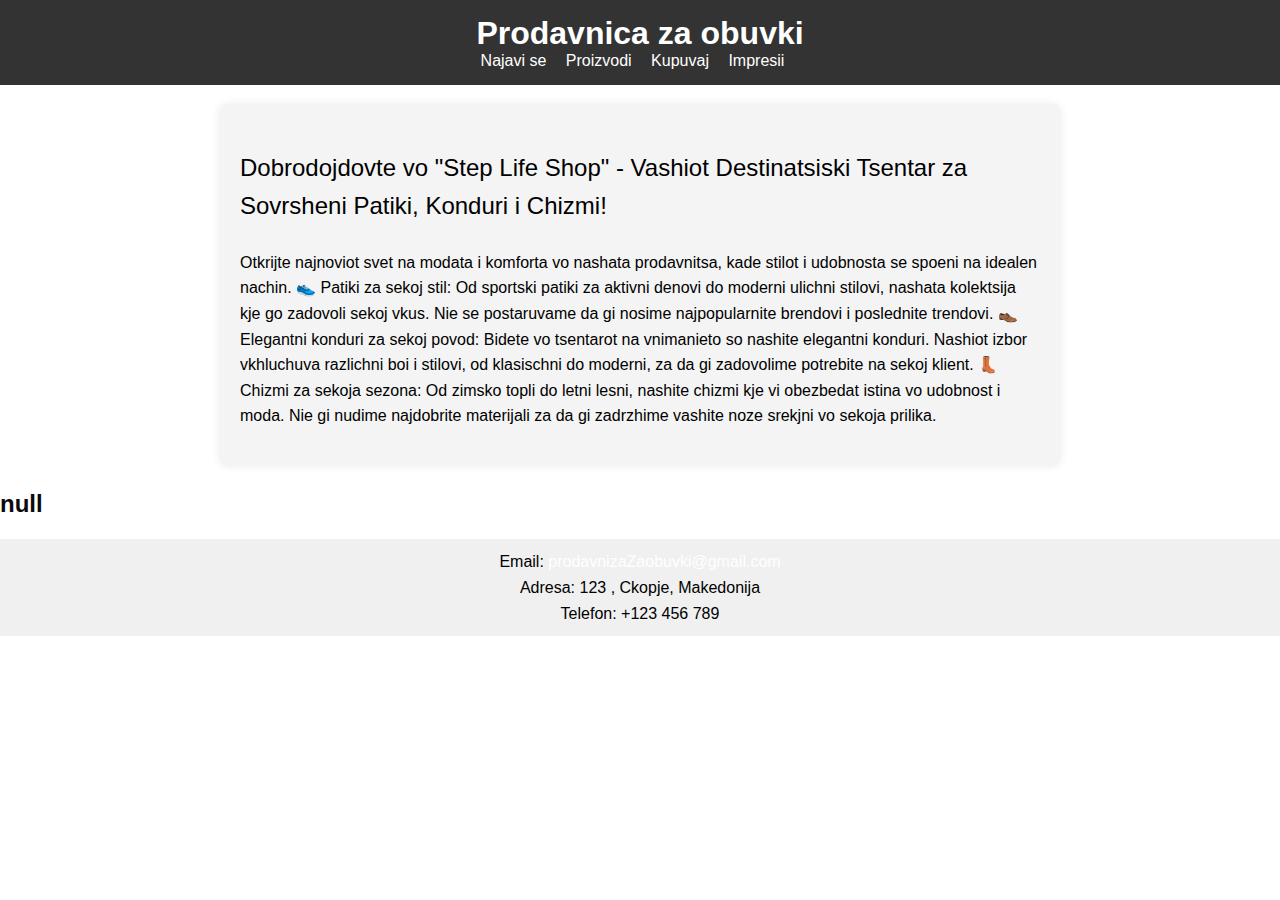
<file: index.html>
<!DOCTYPE html>
<html lang="en">
<head>
    <meta charset="UTF-8">
    <meta name="viewport" content="width=device-width, initial-scale=1.0">
    <title>Document</title>
    <link rel="stylesheet" href="style.css">
    <script src="backend.js"></script>
</head>
<body>
    <header>
    <h1>Prodavnica za obuvki </h1>
    <ul>
        <li><a href="najava.html">Najavi se</a></li>
        <li><a href="proizvodi.html">Proizvodi</a></li>
        <li><a href="kupi.html">Kupuvaj</a></li>
        <li><a href="impresii.html">Impresii</a></li>
    </ul>
    </header>
    <div>
        <p style="font-size: x-large;">Dobrodojdovte vo "Step Life Shop" - Vashiot Destinatsiski Tsentar za Sovrsheni Patiki, Konduri i Chizmi!</p>
        <p>Otkrijte najnoviot svet na modata i komforta vo nashata prodavnitsa, kade stilot i udobnosta se spoeni na idealen nachin.

            👟 Patiki za sekoj stil: Od sportski patiki za aktivni denovi do moderni ulichni stilovi, nashata kolektsija kje go zadovoli sekoj vkus. Nie se postaruvame da gi nosime najpopularnite brendovi i poslednite trendovi.
            
            👞 Elegantni konduri za sekoj povod: Bidete vo tsentarot na vnimanieto so nashite elegantni konduri. Nashiot izbor vkhluchuva razlichni boi i stilovi, od klasischni do moderni, za da gi zadovolime potrebite na sekoj klient.
            
            👢 Chizmi za sekoja sezona: Od zimsko topli do letni lesni, nashite chizmi kje vi obezbedat istina vo udobnost i moda. Nie gi nudime najdobrite materijali za da gi zadrzhime vashite noze srekjni vo sekoja prilika.</p>
    </div>
    <p><span id="name"  style="color: rgb(11, 11, 11); font-weight: bold;"> </span></p>
    <footer style="background-color: #f0f0f0; padding: 10px; text-align: center;">
        <p style="margin: 0;">Email: <a href="#">prodavnizaZaobuvki@gmail.com</a></p>
        <p style="margin: 0;">Adresa: 123 , Ckopje, Makedonija</p>
        <p style="margin: 0;">Telefon: +123 456 789</p>
    </footer>
</body>
</html>
</file>
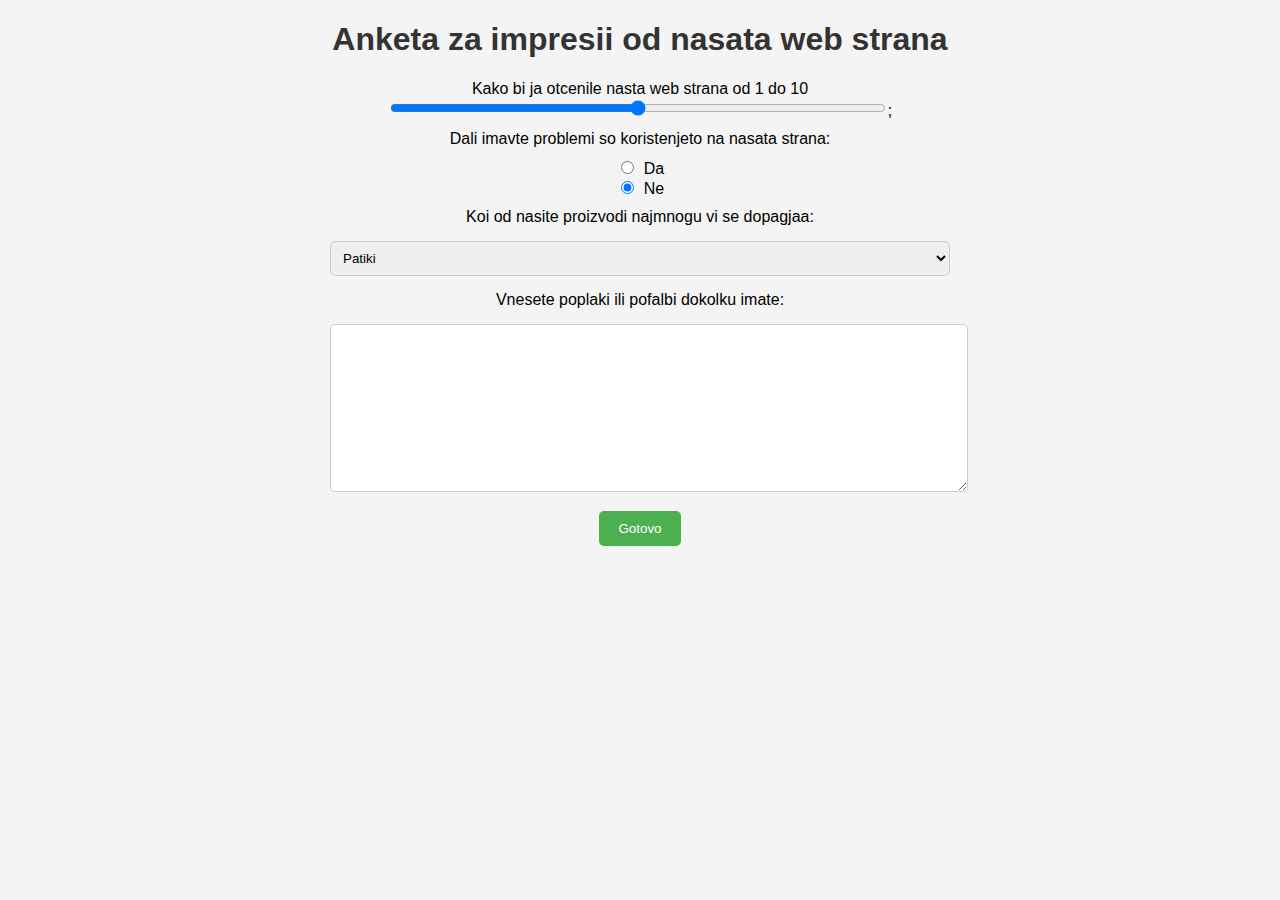
<file: impresii.html>
<!DOCTYPE html>
<html lang="en">
<head>
    <meta charset="UTF-8">
    <meta name="viewport" content="width=device-width, initial-scale=1.0">
    <title>Document</title>
    <link rel="stylesheet" href="styleImpresii.css">

</head>
<body>
<form action="index.html">
    <h1>Anketa za impresii od nasata web strana</h1>
    <p>Kako bi ja otcenile nasta web strana od 1 do 10
    <input type="range" min="0" max="10" step="1">;
    </p>
    <p>Dali imavte problemi so koristenjeto na nasata strana:</p>
    <p><input type="radio" value="da" name="radio"  >Da<br>
    <input type="radio" value="ne" name="radio" checked>Ne</p>
    <p>Koi od nasite proizvodi najmnogu vi se dopagjaa:</p>
    <select >
        <option >Patiki</option>
        <option >Konduri</option>
        <option >Chizmi</option>
    </select>
    <p>Vnesete poplaki ili pofalbi dokolku imate:</p>
    <textarea rows="10" cols="100"></textarea>
    <p><input type="submit" value="Gotovo"></p>
</form>
</body>
</html>
</file>
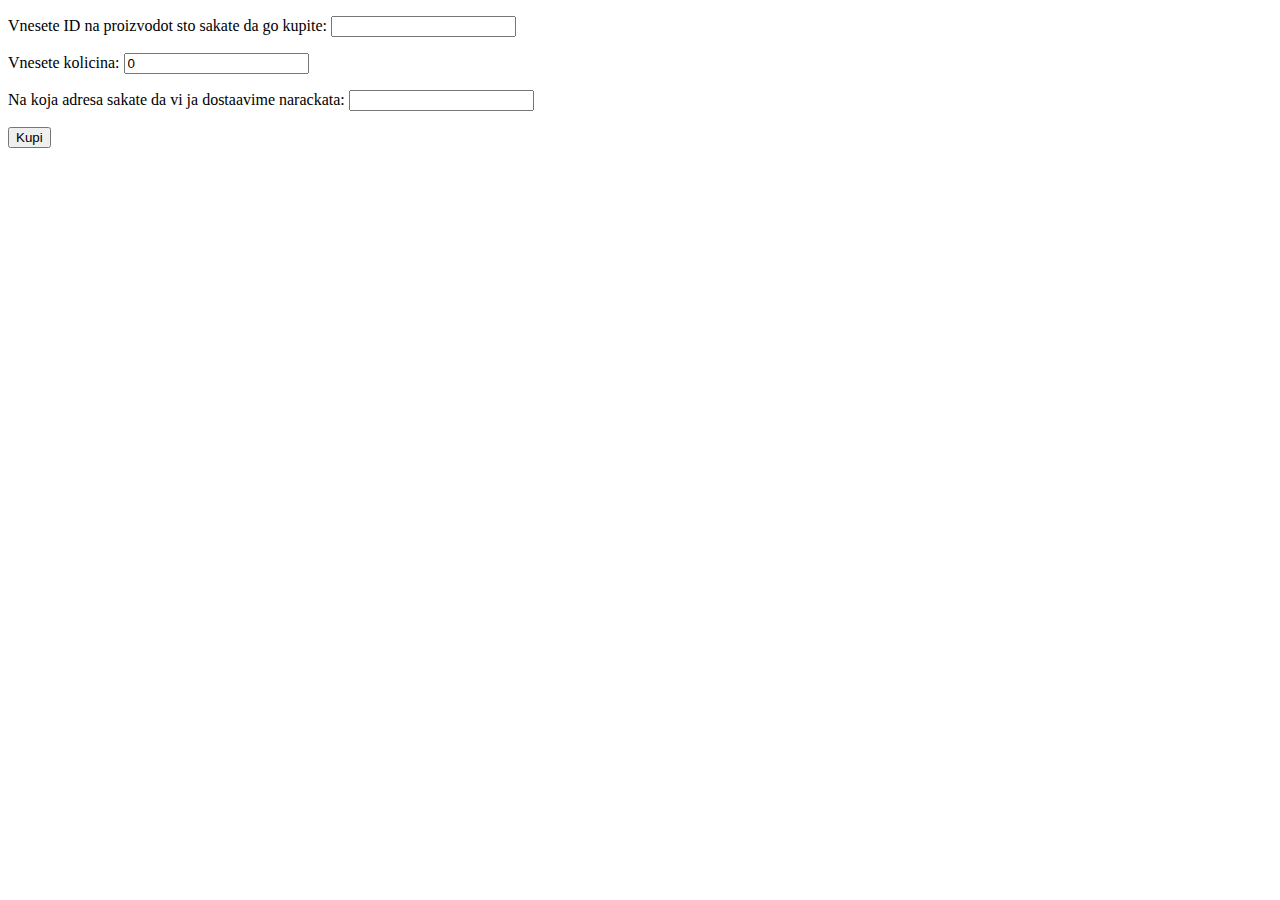
<file: kupi.html>
<!DOCTYPE html>
<html lang="en">
<head>
    <meta charset="UTF-8">
    <meta name="viewport" content="width=device-width, initial-scale=1.0">
    <title>Document</title>
</head>
<body>
    <p>Vnesete ID na proizvodot sto sakate da go kupite: <input type="text" id="idproizvod"></p>
    <p>Vnesete kolicina: <input type="number" id="kolkuId" min="0" step="1" value="0"></p>
    <p>Na koja adresa sakate da vi ja dostaavime narackata: <input type="text" id="adresaId"></p>
    <button id="kupiId" onclick="kupiFunc()">Kupi</button>
</body>
<script>
    function kupiFunc()
    {
        let idslika=document.getElementById("idproizvod");
        let tekst=idslika.value;
        let pom=false;
        let aderesaId=document.getElementById("adresaId");
        let kolkuId=document.getElementById("kolkuId");
        if(tekst=="patikiKosarka"||tekst=="patikiZaFudbal"||tekst=="konduri1"||tekst=="konduri2"||tekst=="cizma1"||tekst=="cizma2")
        {
            pom=true;
        }
        if(pom==false)
            window.alert("Nema takov proizvod. Vneseta nov id");
        else if(kolkuId.value==0)
            window.alert("Vnesi kolku proizvodi");
        else
        {
            
            window.alert(kolkuId.value+" proizvodi od tipot "+tekst+" kje vi bidat isprateni na adresa: "+aderesaId.value);
            window.location.href="index.html";
        }
    }
</script>
</html>
</file>
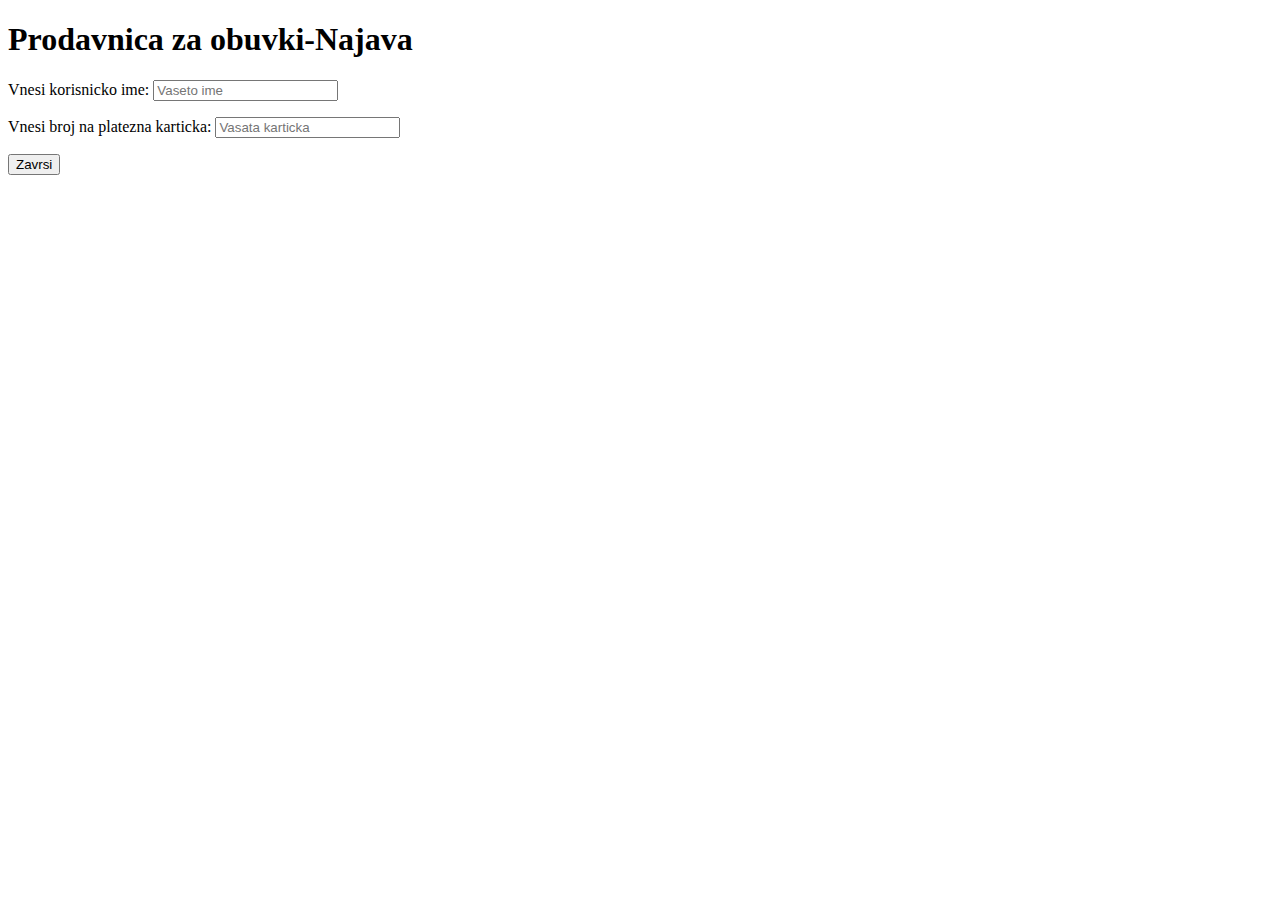
<file: najava.html>
<!DOCTYPE html>
<html lang="en">
<head>
    <meta charset="UTF-8">
    <meta name="viewport" content="width=device-width, initial-scale=1.0">
    <title>Document</title>
    

</head>
<body>
    <h1>Prodavnica za obuvki-Najava</h1>

    
    <p>Vnesi korisnicko ime: <input type="text" id="kid" placeholder="Vaseto ime"></p>
    <p>Vnesi broj na platezna karticka: <input type="text" id="pid" placeholder="Vasata karticka"></p>
    
    <p><button id="vnes" onclick="func()">Zavrsi</button></p>
    <script>
        function func()
        {
            window.alert("Uspesno vneseni podatoci");
            window.location.href="index.html";
        }
    </script>

    
    

    
    

    
</body>
</html>
</file>
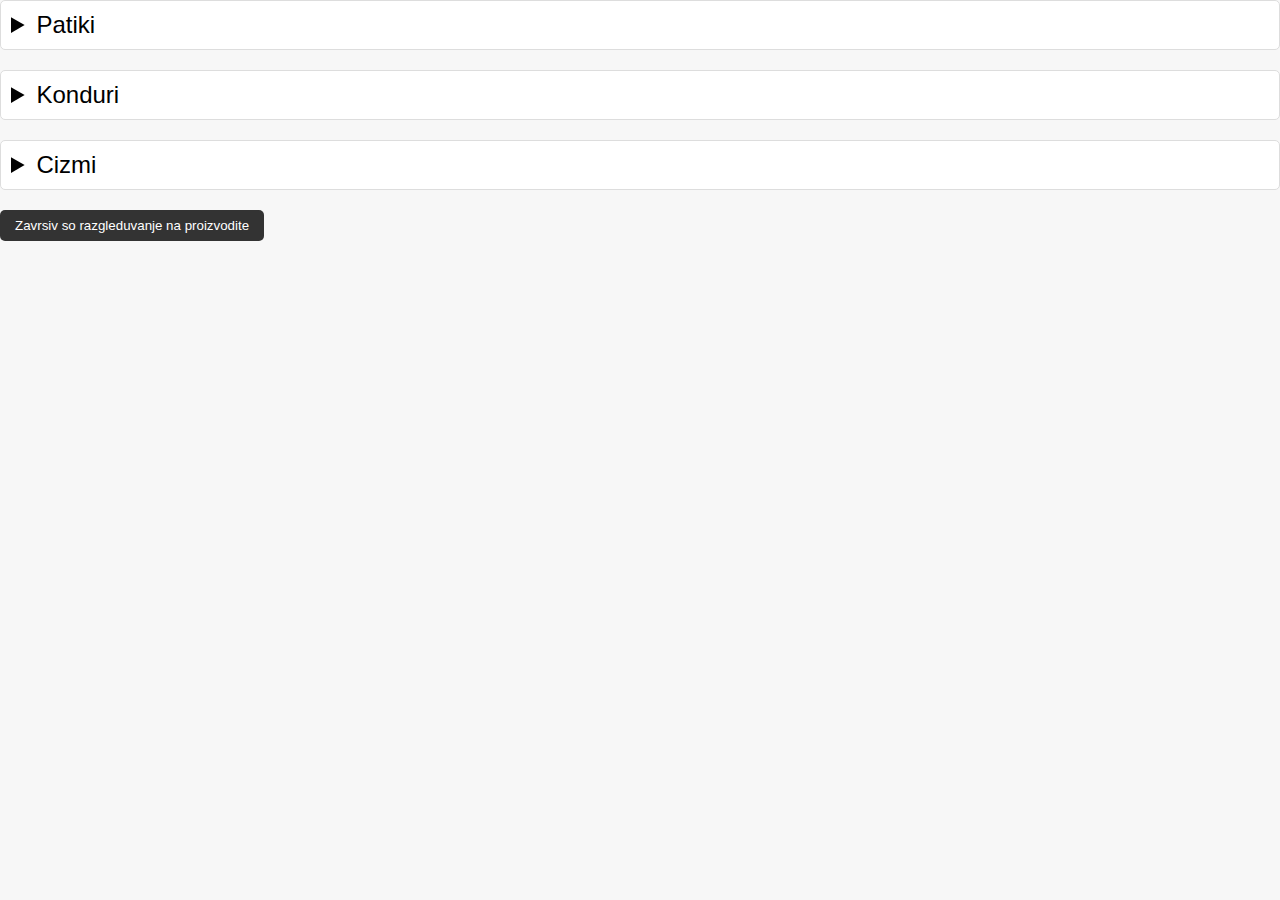
<file: proizvodi.html>
<!DOCTYPE html>
<html lang="en">
<head>
    <meta charset="UTF-8">
    <meta name="viewport" content="width=device-width, initial-scale=1.0">
    <title>Document</title>
    <style type="text/css">
        img {
            width: 20%;
            height: 20%;
        }
    </style>
    <script src="backend1.js""></script>
    <link rel="stylesheet" href="styleProizvodi.css">
    

</head>
<body>
    
    <ul>
        <li>
            <details>
                <summary style="font-size: x-large;">Patiki</summary>
                <div id="patiki">
                    <div id="patika1">
                        <p><img src="patikiKosarka.jpg" alt="patikiKosarka"></p>
                        <p>Patiki za kosarka Air Jordan</p>
                        <p>Dopagjanja: <span id="kolku1_1">9</span></p>
                        <p><button id="lajk1_1">Mi se dopagja</button></p>
                        <p><textarea name="Komentar" id="kom" cols="50" rows="5" placeholder="Vasiot_komentar_za_proizvodot"></textarea></p>
                        <hr>
                    </div>
                </div>
                <p><button id="dodajPatiki">Dodaj patiki</button></p>

            </details>
        </li>
        <li>
            <details>
                <summary style="font-size: x-large;">Konduri</summary>
                <div id="konduri">
                    <div id="kondura1">
                        <p><img src="konduri1.jpg" alt="kondura"></p>
                        <p>Klasicni maski konduri</p>
                        <p>Dopagjanja: <span id="kolku2_1">3</span></p>
                        <p><button id="lajk2_1">Mi se dopagja</button></p>
                        <p><textarea name="Komentar" id="kom" cols="50" rows="5" placeholder="Vasiot_komentar_za_proizvodot"></textarea></p>
                        <hr>
                    </div>
                </div>
                <p><button id="dodajKonduri">Dodaj konduri</button></p>

            </details>
        </li>
        <li>
            <details>
                <summary style="font-size: x-large;">Cizmi</summary>

                <div id="cizmi">
                    <div id="cizma1">
                        <p><img src="cizma1.jpg" alt="cizma"></p>
                        <p>Klasicni maski cizmi</p>
                        <p>Dopagjanja: <span id="kolku3_1">16</span></p>
                        <p><button id="lajk3_1">Mi se dopagja</button></p>
                        <p><textarea name="Komentar" id="kom" cols="50" rows="5" placeholder="Vasiot_komentar_za_proizvodot"></textarea></p>
                        <hr>
                    </div>
                </div>
                <p><button id="dodajCizmi">Dodaj cizmi</button></p>

            </details>
        </li>
        
    </ul>
    <button onclick="vratiPocetna()">Zavrsiv so razgleduvanje na proizvodite</button>
    
</body>
</html>
</file>
<file: style.css>
.details_summary {font-size: x-large;
    font-weight: bold
                    ;}
                    body {
                        font-family: 'Arial', sans-serif;
                        margin: 0;
                        padding: 0;
                    }
                    
                    header {
                        background-color: #333;
                        color: #fff;
                        padding: 15px;
                        text-align: center;
                    }
                    
                    header h1 {
                        margin: 0;
                    }
                    
                    ul {
                        list-style-type: none;
                        padding: 0;
                        margin: 0;
                    }
                    
                    li {
                        display: inline;
                        margin-right: 15px;
                    }
                    
                    a {
                        text-decoration: none;
                        color: #fff;
                    }
                    
                    /* Style for the main content */
                    div {
                        max-width: 800px;
                        margin: 20px auto;
                        padding: 20px;
                        background-color: #f4f4f4;
                        border-radius: 8px;
                        box-shadow: 0 0 10px rgba(0, 0, 0, 0.1);
                    }
                    
                    /* Style for the paragraphs */
                    p {
                        font-size: 16px;
                        line-height: 1.6;
                    }
                    
                    /* Style for emoji */
                    p span {
                        font-size: 24px;
                        margin-right: 5px;
                    }
                    
                    /* Responsive styles */
                    @media (max-width: 600px) {
                        div {
                            padding: 15px;
                        }
                    }
</file>
<file: styleImpresii.css>
/* styles.css */

body {
    font-family: Arial, sans-serif;
    background-color: #f4f4f4;
    text-align: center;
    margin: 20px;
}

form {
    width: 50%;
    margin: auto;
}

h1 {
    color: #333;
}

input[type="range"] {
    width: 80%;
}

p {
    margin: 10px 0;
}

input[type="radio"] {
    margin-right: 10px;
}

select {
    width: 100%;
    padding: 8px;
    margin: 5px 0;
    border-radius: 5px;
    border: 1px solid #ccc;
}

textarea {
    width: 100%;
    padding: 8px;
    margin: 5px 0;
    border-radius: 5px;
    border: 1px solid #ccc;
}

input[type="submit"] {
    padding: 10px 20px;
    background-color: #4caf50;
    color: white;
    border: none;
    border-radius: 5px;
    cursor: pointer;
}

input[type="submit"]:hover {
    background-color: #45a049;
}
</file>
<file: styleProizvodi.css>
body {
    font-family: 'Arial', sans-serif;
    margin: 0;
    padding: 0;
    background-color: #f7f7f7;
}

ul {
    list-style-type: none;
    padding: 0;
    margin: 0;
}

li {
    margin-bottom: 20px;
}

details {
    background-color: #fff;
    padding: 10px;
    border: 1px solid #ddd;
    border-radius: 5px;
}

summary {
    font-size: x-large;
    cursor: pointer;
}

img {
    width: 20%;
    height: 20%;
    border-radius: 5px;
}

p {
    margin: 10px 0;
}

button {
    background-color: #333;
    color: #fff;
    padding: 8px 15px;
    border: none;
    border-radius: 5px;
    cursor: pointer;
}

textarea {
    width: 100%;
    padding: 5px;
    border: 1px solid #ddd;
    border-radius: 5px;
}

hr {
    border: 0.5px solid #ddd;
}

button:hover {
    background-color: #555;
}
</file>
